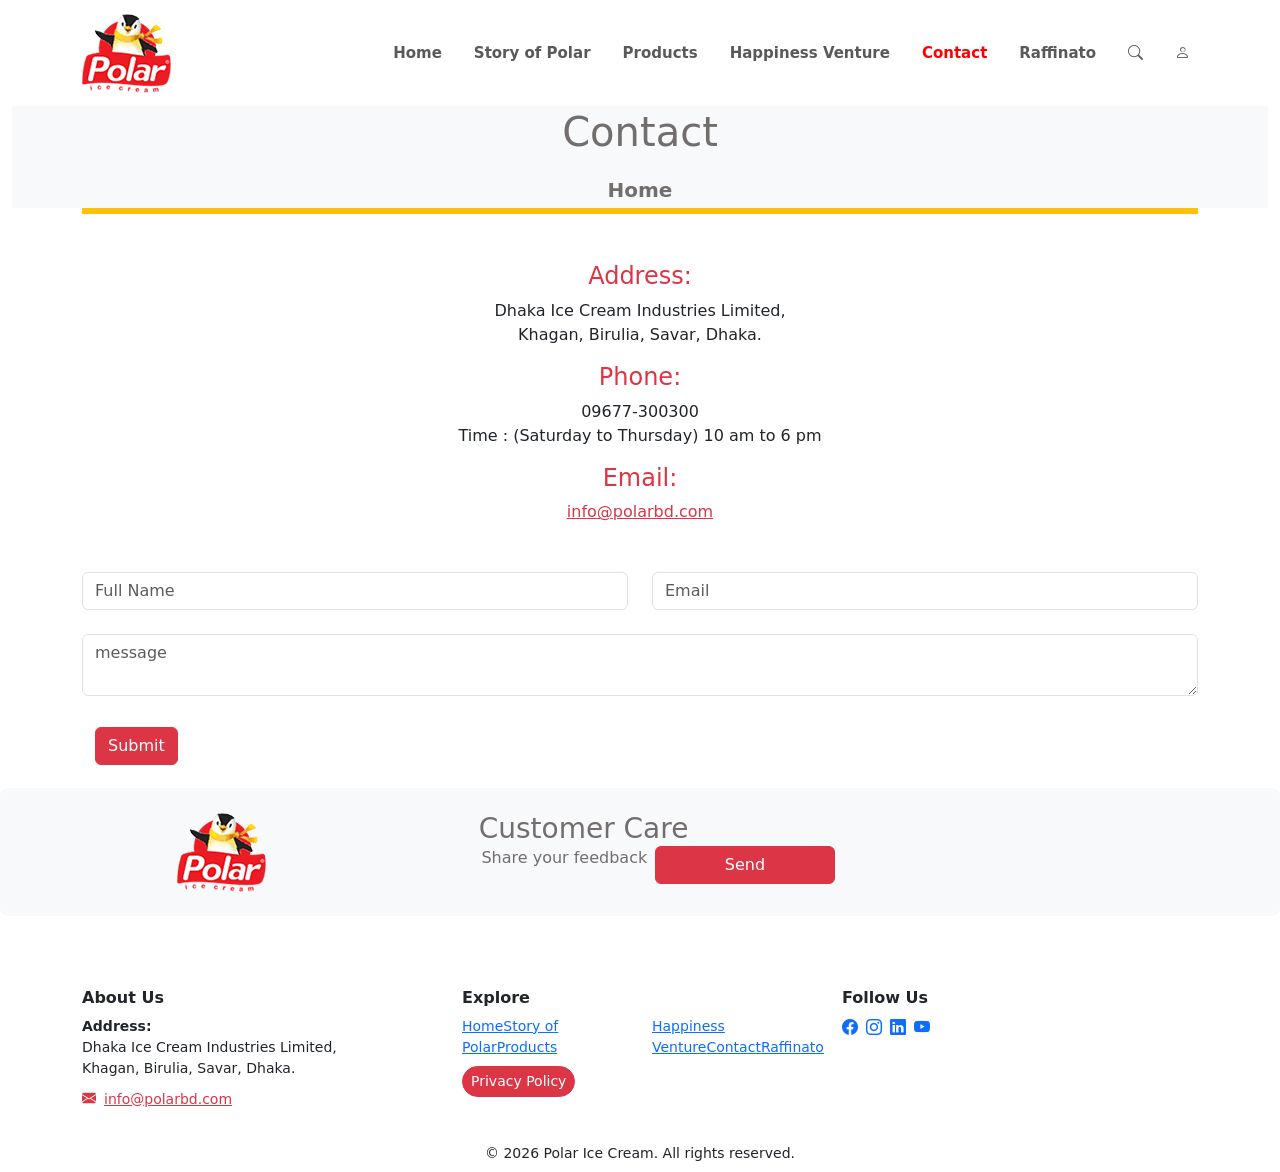
<file: about.html>
<!doctype html>
<html lang="en" data-bs-theme="light">
    <head>
        <title>Title</title>
        <!-- Required meta tags -->
        <meta charset="utf-8" />
        <meta name="viewport" content="width=device-width, initial-scale=1" />

        <!-- Bootstrap CSS v5.3.8 -->
        <link
            href="https://cdn.jsdelivr.net/npm/bootstrap@5.3.8/dist/css/bootstrap.min.css"
            rel="stylesheet"
            integrity="sha384-sRIl4kxILFvY47J16cr9ZwB07vP4J8+LH7qKQnuqkuIAvNWLzeN8tE5YBujZqJLB"
            crossorigin="anonymous"
        />
        <link
    rel="stylesheet"
    href="https://cdn.jsdelivr.net/npm/bootstrap-icons@1.11.3/font/bootstrap-icons.min.css"
>
        <link rel="stylesheet" href="css/about.css">
    </head>

    <body>
        <header>
            <nav
                class="navbar navbar-expand-sm navbar-light bg-white fixed-top"
            >
                <div class="container">
                    <a class="navbar-brand" href="index.html">
                        <img src="images/polar_logo.png" alt="logo">
                    </a>
                    <button
                        class="navbar-toggler d-lg-none"
                        type="button"
                        data-bs-toggle="collapse"
                        data-bs-target="#collapsibleNavId"
                        aria-controls="collapsibleNavId"
                        aria-expanded="false"
                        aria-label="Toggle navigation"
                    >
                        <span class="navbar-toggler-icon"></span>
                    </button>
                    <div class="collapse navbar-collapse" id="collapsibleNavId">
                        <ul class="navbar-nav ms-auto mt-2 mt-lg-0 gap-3">
                            <li class="nav-item">
                                <a class="nav-link" href="index.html" aria-current="page"
                                    >Home
                                    <span class="visually-hidden">(current)</span></a
                                >
                            </li>
                            <li class="nav-item">
                                <a class="nav-link " href="storyofPolar.html">Story of Polar</a>
                            </li>
                            <li class="nav-item">
                                <a class="nav-link " href="products.html">Products</a>
                            </li>
                            <li class="nav-item">
                                <a class="nav-link" href="happinessVenture.html">Happiness Venture</a>
                            </li>
                             <li class="nav-item">
                                <a class="nav-link active" href="about.html">Contact</a>
                            </li>
                             <li class="nav-item">
                                <a class="nav-link" href="#">Raffinato</a>
                            </li>
                             <li class="nav-item ">
                                <a href="#" class="nav-link">
                                 <i class="bi bi-search "></i>
                                </a>
                            </li>
                             <li class="nav-item">
                                <a href="#" class="nav-link">
                                 <i class="bi bi-person"></i>
                                </a>
                            </li>
                            
                        </ul>
                    </div>
                </div>
            </nav>
            
        </header>
        <main>

          <div class="container-fluid">
            <div class="bg-light text-black text-center py-2 lh-1 ">
                <h1>Contact</h1>  <br>
   
              <div class="d-flex justify-content-center gap-2 lh-1 ">
            <a href="index.html" class="nav-link fw-bold fs-5 my-link">Home</a>
            
            
        </div>
            </div>
            <div class="container my">
                 <hr class="border border-warning border-3 opacity-100 my-0">
            </div>

            <div class="container my-5">
                <div class=" text-center">
                    <address>
                        <h4 class="text-danger">Address:</h4>
                        <p>Dhaka Ice Cream Industries Limited, <br> Khagan, Birulia, Savar, Dhaka.</p>
                        <h4 class="text-danger">Phone:</h4>
                        <p>09677-300300 <br>
                            Time : (Saturday to Thursday) 10 am to 6 pm
                        </p>
                        <h4 class="text-danger">Email:</h4>
                        <a  href="mailto:info@polarbd.com" class="text-decoration-underline text-danger">info@polarbd.com</a>
                    </address>
                </div>

            </div>

           <div class="container">
                <div class="row">
                    <div class="col-6">
                        <input type="text" class="form-control" name="name" id="" placeholder="Full Name">

                    </div>
                    <div class="col-6">
                    <input type="email" class="form-control" name="email" id="" placeholder="Email">
                    </div>

                </div> <br>
                
                      <div class="col-12">
                          <textarea class="form-control"  name="massage" id="" placeholder="message" ></textarea>
                      </div> <br>

                    
                <div class="btn">
                    <button type="button" class="btn btn-danger">Submit</button>
                </div>
                </div>
                

          

           </div>
            <div class="container-fluid mb-5 my-3 bg-light p-4 rounded-3">
                <div class="row">
                    <div class="col-4 text-center">
                    <a href="index.html">
                        <img src="images/polar_logo.png" alt="">
                    </a>
                    </div>
                    <div class="col-4 ps-5">
                        <h3 class="mb-0  " >Customer Care</h3>
                        <div class="d-flex justify-content-center gap-2 ">
                            <p class="mb-1 ">Share your feedback</p>
                        <button class="btn btn-danger w-50 gap-2 ">Send</button>
                        </div>

                    </div>
                    <div class="col-4 offset-4"></div>

                </div>

            </div>

            

           
                 
                
          </main>
          
    
            <div class="footer-links  py-4">
                <div class="container">
                    <div class="row g-4">
                        <div class="col-12 col-md-4">
                            <h3 class="h6 fw-bold">About Us</h3>
                            <p class="small mb-2"><strong>Address:</strong><br>Dhaka Ice Cream Industries Limited,<br>Khagan, Birulia, Savar, Dhaka.</p>
                            <a href="mailto:info@polarbd.com" class="small text-danger"><i class="bi bi-envelope-fill me-2"></i>info@polarbd.com</a>
                        </div>
                        <div class="col-6 col-md-4">
                            <h3 class="h6 fw-bold">Explore</h3>
                            <div class="row small">
                                <div class="col-6"><a href="#">Home</a><a href="#">Story of Polar</a><a href="#products">Products</a></div>
                                <div class="col-6"><a href="#">Happiness Venture</a><a href="#">Contact</a><a href="#">Raffinato</a></div>
                            </div>
                            <a class="btn btn-danger btn-sm rounded-pill mt-2" href="#">Privacy Policy</a>
                        </div>
                        <div class="col-6 col-md-4">
                            <h3 class="h6 fw-bold">Follow Us</h3>
                            <div class="d-flex gap-2">
                                <a class="footer-social" href="#" aria-label="Facebook"><i class="bi bi-facebook"></i></a>
                                <a class="footer-social" href="#" aria-label="Instagram"><i class="bi bi-instagram"></i></a>
                                <a class="footer-social" href="#" aria-label="LinkedIn"><i class="bi bi-linkedin"></i></a>
                                <a class="footer-social" href="#" aria-label="YouTube"><i class="bi bi-youtube"></i></a>
                            </div>
                        </div>
                    </div>
                </div>
            </div>
            <div class="footer-bottom text-center py-2 small">© 2026 Polar Ice Cream. All rights reserved.</div>
        </footer>
        <!-- Bootstrap JavaScript Bundle (includes Popper) -->
        <script
            src="https://cdn.jsdelivr.net/npm/bootstrap@5.3.8/dist/js/bootstrap.bundle.min.js"
            integrity="sha384-FKyoEForCGlyvwx9Hj09JcYn3nv7wiPVlz7YYwJrWVcXK/BmnVDxM+D2scQbITxI"
            crossorigin="anonymous"
        ></script>
    </body>
</html>
</file>
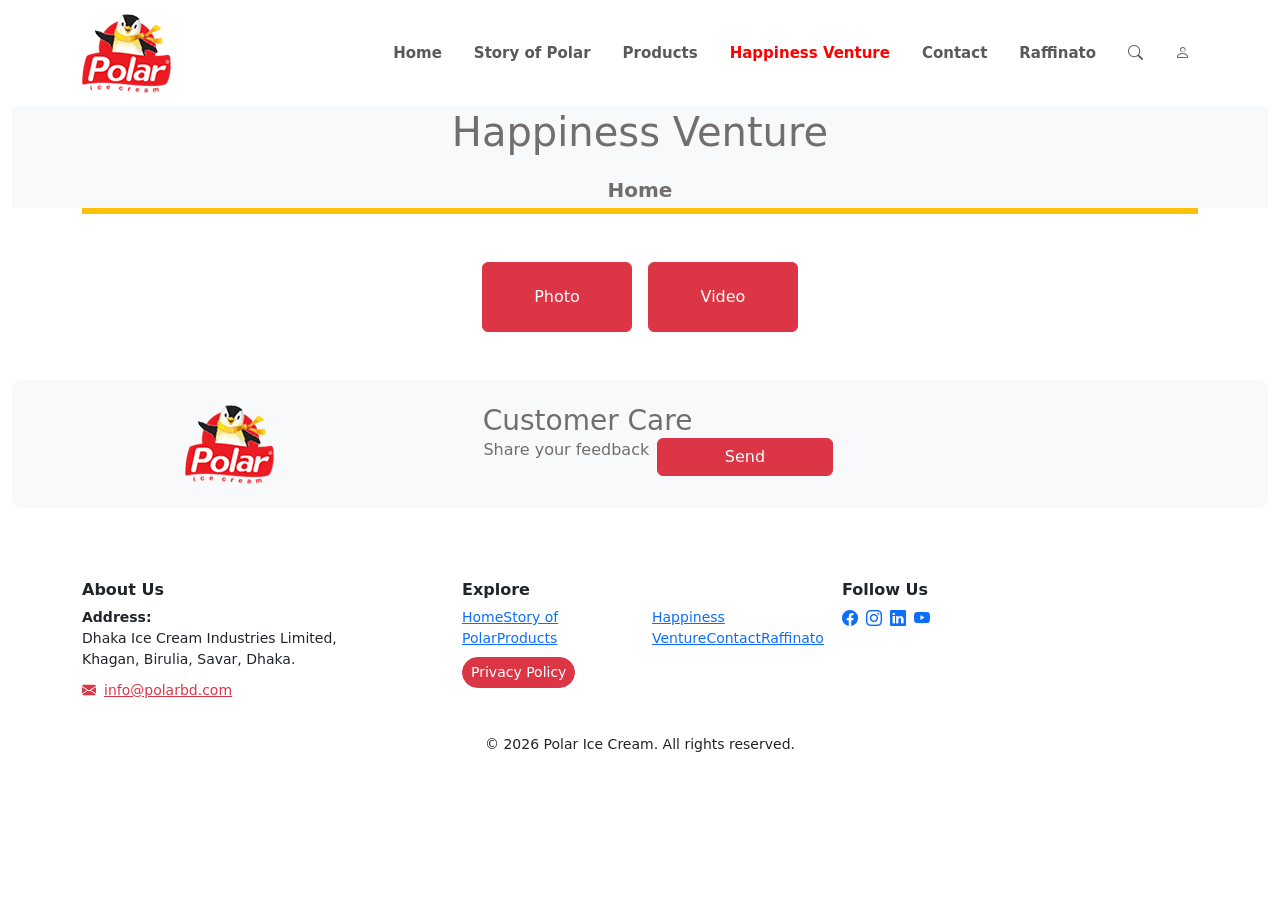
<file: happinessVenture.html>
<!doctype html>
<html lang="en" data-bs-theme="light">
    <head>
        <title>Title</title>
        <!-- Required meta tags -->
        <meta charset="utf-8" />
        <meta name="viewport" content="width=device-width, initial-scale=1" />

        <!-- Bootstrap CSS v5.3.8 -->
        <link
            href="https://cdn.jsdelivr.net/npm/bootstrap@5.3.8/dist/css/bootstrap.min.css"
            rel="stylesheet"
            integrity="sha384-sRIl4kxILFvY47J16cr9ZwB07vP4J8+LH7qKQnuqkuIAvNWLzeN8tE5YBujZqJLB"
            crossorigin="anonymous"
        />
        <link
    rel="stylesheet"
    href="https://cdn.jsdelivr.net/npm/bootstrap-icons@1.11.3/font/bootstrap-icons.min.css"
>
        <link rel="stylesheet" href="css/happinessVenture.css">
    </head>

    <body>
        <header>
            <nav
                class="navbar navbar-expand-sm navbar-light bg-white fixed-top"
            >
                <div class="container">
                    <a class="navbar-brand" href="index.html">
                        <img src="images/polar_logo.png" alt="logo">
                    </a>
                    <button
                        class="navbar-toggler d-lg-none"
                        type="button"
                        data-bs-toggle="collapse"
                        data-bs-target="#collapsibleNavId"
                        aria-controls="collapsibleNavId"
                        aria-expanded="false"
                        aria-label="Toggle navigation"
                    >
                        <span class="navbar-toggler-icon"></span>
                    </button>
                    <div class="collapse navbar-collapse" id="collapsibleNavId">
                        <ul class="navbar-nav ms-auto mt-2 mt-lg-0 gap-3">
                            <li class="nav-item">
                                <a class="nav-link" href="index.html" aria-current="page"
                                    >Home
                                    <span class="visually-hidden">(current)</span></a
                                >
                            </li>
                            <li class="nav-item">
                                <a class="nav-link " href="storyofPolar.html">Story of Polar</a>
                            </li>
                            <li class="nav-item">
                                <a class="nav-link " href="products.html">Products</a>
                            </li>
                            <li class="nav-item">
                                <a class="nav-link active" href="happinessVenture.html">Happiness Venture</a>
                            </li>
                             <li class="nav-item">
                                <a class="nav-link" href="about.html">Contact</a>
                            </li>
                             <li class="nav-item">
                                <a class="nav-link" href="#">Raffinato</a>
                            </li>
                             <li class="nav-item ">
                                <a href="#" class="nav-link">
                                 <i class="bi bi-search "></i>
                                </a>
                            </li>
                             <li class="nav-item">
                                <a href="#" class="nav-link">
                                 <i class="bi bi-person"></i>
                                </a>
                            </li>
                            
                        </ul>
                    </div>
                </div>
            </nav>
            
        </header>
        <main>

          <div class="container-fluid">
            <div class="bg-light text-black text-center py-2 lh-1 ">
                <h1>Happiness Venture</h1>  <br>
   
              <div class="d-flex justify-content-center gap-2 lh-1 ">
            <a href="index.html" class="nav-link fw-bold fs-5 my-link">Home</a>
            
            
        </div>
            </div>
            <div class="container">
                 <hr class="border border-warning border-3 opacity-100 my-0">
            </div>

            <div class="container my-5">
              <div class="d-flex justify-content-center gap-3">
                  <button class="btn btn-danger jjj ">Photo</button>
                <button class="btn btn-danger jjj">Video</button>
              </div>
            </div>

            <div class="container-fluid mb-5 bg-light p-4 rounded-3">
                <div class="row">
                    <div class="col-4 text-center">
                    <a href="index.html">
                        <img src="images/polar_logo.png" alt="">
                    </a>
                    </div>
                    <div class="col-4 ps-5">
                        <h3 class="mb-0  " >Customer Care</h3>
                        <div class="d-flex justify-content-center gap-2 ">
                            <p class="mb-1 ">Share your feedback</p>
                        <button class="btn btn-danger w-50 gap-2 ">Send</button>
                        </div>

                    </div>
                    <div class="col-4 offset-4"></div>

                </div>

            </div>

                
          </main>
          
    
            <div class="footer-links  py-4">
                <div class="container">
                    <div class="row g-4">
                        <div class="col-12 col-md-4">
                            <h3 class="h6 fw-bold">About Us</h3>
                            <p class="small mb-2"><strong>Address:</strong><br>Dhaka Ice Cream Industries Limited,<br>Khagan, Birulia, Savar, Dhaka.</p>
                            <a href="mailto:info@polarbd.com" class="small text-danger"><i class="bi bi-envelope-fill me-2"></i>info@polarbd.com</a>
                        </div>
                        <div class="col-6 col-md-4">
                            <h3 class="h6 fw-bold">Explore</h3>
                            <div class="row small">
                                <div class="col-6"><a href="#">Home</a><a href="#">Story of Polar</a><a href="#products">Products</a></div>
                                <div class="col-6"><a href="#">Happiness Venture</a><a href="#">Contact</a><a href="#">Raffinato</a></div>
                            </div>
                            <a class="btn btn-danger btn-sm rounded-pill mt-2" href="#">Privacy Policy</a>
                        </div>
                        <div class="col-6 col-md-4">
                            <h3 class="h6 fw-bold">Follow Us</h3>
                            <div class="d-flex gap-2">
                                <a class="footer-social" href="#" aria-label="Facebook"><i class="bi bi-facebook"></i></a>
                                <a class="footer-social" href="#" aria-label="Instagram"><i class="bi bi-instagram"></i></a>
                                <a class="footer-social" href="#" aria-label="LinkedIn"><i class="bi bi-linkedin"></i></a>
                                <a class="footer-social" href="#" aria-label="YouTube"><i class="bi bi-youtube"></i></a>
                            </div>
                        </div>
                    </div>
                </div>
            </div>
            <div class="footer-bottom text-center py-2 small">© 2026 Polar Ice Cream. All rights reserved.</div>
        </footer>
        <!-- Bootstrap JavaScript Bundle (includes Popper) -->
        <script
            src="https://cdn.jsdelivr.net/npm/bootstrap@5.3.8/dist/js/bootstrap.bundle.min.js"
            integrity="sha384-FKyoEForCGlyvwx9Hj09JcYn3nv7wiPVlz7YYwJrWVcXK/BmnVDxM+D2scQbITxI"
            crossorigin="anonymous"
        ></script>
    </body>
</html>
</file>
<file: css/about.css>
body{
    padding-top: 100px;
}
.nav-item{
    color: black;
    font-size: 15px;
    font-weight: bold;
    gap: 20px;
    
}
.nav-item:hover a{
    color: red;

}
.nav-link.active {
    color: red !important;
}


.bg-light {
    color: rgb(114, 110, 110) !important;
}
.my-link:hover {
    color: red !important;

}
</file>
<file: css/happinessVenture.css>
body{
    padding-top: 100px;
}
.nav-item{
    color: black;
    font-size: 15px;
    font-weight: bold;
    gap: 20px;
    
}
.nav-item:hover a{
    color: red;

}
.nav-link.active {
    color: red !important;
}
.jjj{
    width: 150px;
    height: 70px;
   
    
    
}

.bg-light {
    color: rgb(114, 110, 110) !important;
}
.my-link:hover {
    color: red !important;

}
</file>
